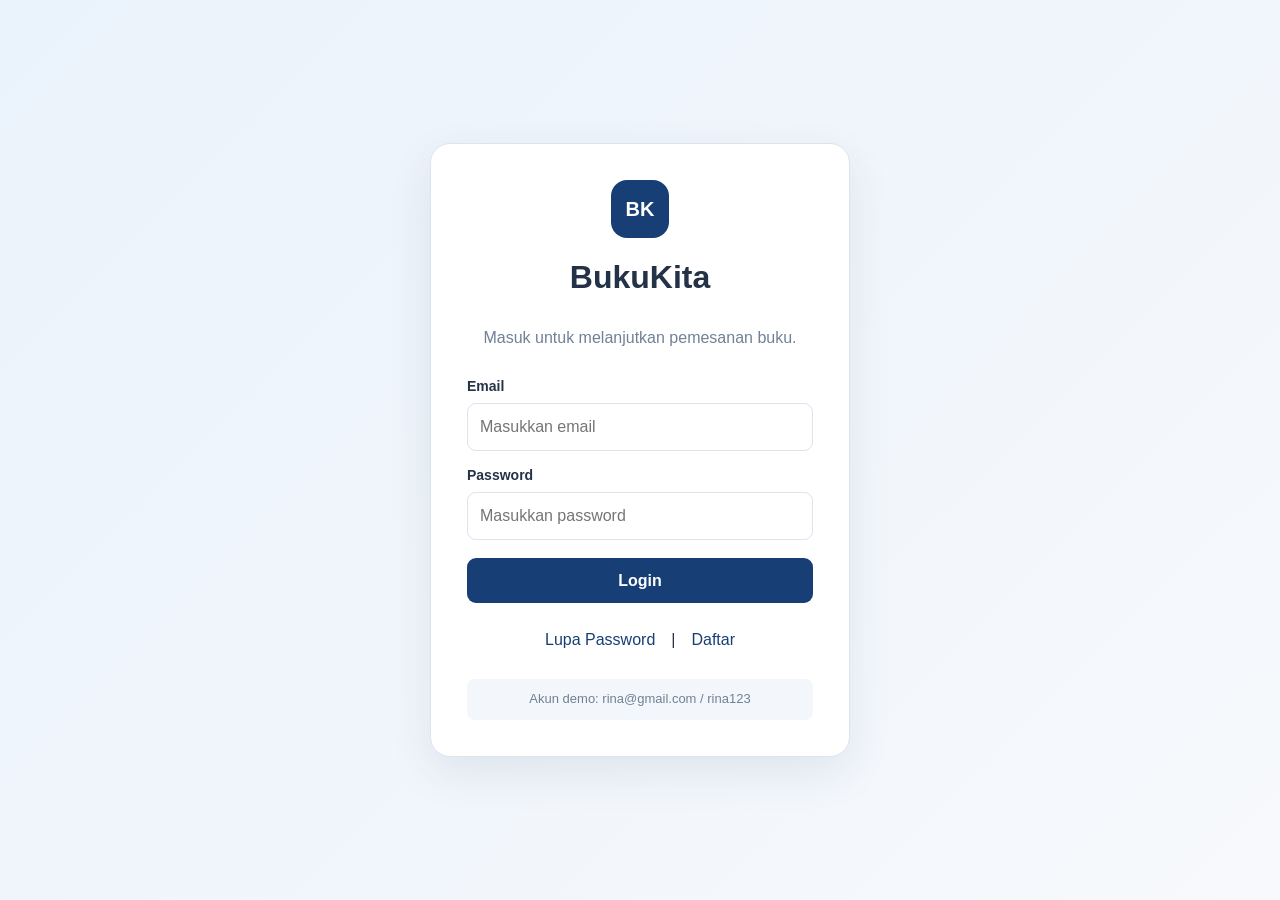
<file: tugas-uts-web1/index.html>
<!DOCTYPE html>
<html lang="id">

<head>
    <meta charset="UTF-8">
    <meta name="viewport" content="width=device-width, initial-scale=1.0">

    <title>Login - BukuKita</title>

    <link rel="stylesheet" href="css/style.css">
</head>

<body class="login-body">

    <div class="login-card">

        <div class="brand-mark">BK</div>

        <h1>BukuKita</h1>

        <p class="muted">
            Masuk untuk melanjutkan pemesanan buku.
        </p>

        <form id="loginForm">

            <label for="email">Email</label>
            <input
                type="email"
                id="email"
                placeholder="Masukkan email"
                required
            >

            <label for="password">Password</label>
            <input
                type="password"
                id="password"
                placeholder="Masukkan password"
                required
            >

            <button type="submit" class="btn btn-primary full-width">
                Login
            </button>

        </form>

        <div class="login-links">

            <button type="button" class="text-button" data-modal="forgotModal">
                Lupa Password
            </button>

            |

            <button type="button" class="text-button" data-modal="registerModal">
                Daftar
            </button>

        </div>

        <p class="hint">
            Akun demo: rina@gmail.com / rina123
        </p>

    </div>


    <!-- MODAL LUPA PASSWORD -->

    <div class="modal" id="forgotModal">

        <div class="modal-card">

            <button type="button" class="modal-close">&times;</button>

            <h2>Lupa Password</h2>

            <form id="forgotForm">

                <label for="forgotEmail">Email</label>

                <input
                    type="email"
                    id="forgotEmail"
                    required
                >

                <button type="submit" class="btn btn-primary full-width">
                    Kirim
                </button>

            </form>

        </div>

    </div>


    <!-- MODAL DAFTAR AKUN -->

    <div class="modal" id="registerModal">

        <div class="modal-card">

            <button type="button" class="modal-close">&times;</button>

            <h2>Daftar Akun</h2>

            <form id="registerForm">

                <label for="registerName">Nama Lengkap</label>

                <input
                    type="text"
                    id="registerName"
                    minlength="3"
                    required
                >

                <label for="registerEmail">Email</label>

                <input
                    type="email"
                    id="registerEmail"
                    required
                >

                <label for="registerPassword">Password</label>

                <input
                    type="password"
                    id="registerPassword"
                    minlength="6"
                    required
                >

                <button type="submit" class="btn btn-primary full-width">
                    Buat Akun
                </button>

            </form>

        </div>

    </div>


    <script src="js/data.js"></script>
    <script src="js/script.js"></script>

</body>

</html>
</file>
<file: tugas-uts-web1/css/style.css>
/* ======================================
   STYLE DASAR
====================================== */

* {
    box-sizing: border-box;
}

:root {
    --primary: #173f75;
    --primary-dark: #102f59;
    --light-blue: #eaf2fb;
    --text: #243247;
    --muted: #718096;
    --border: #dce4ee;
    --white: #ffffff;
    --danger: #c0392b;
}

body {
    margin: 0;
    font-family: Arial, Helvetica, sans-serif;
    background: #f5f7fb;
    color: var(--text);
    line-height: 1.6;
}

a {
    color: inherit;
    text-decoration: none;
}

h1, h2, h3, p {
    margin-top: 0;
}

.muted {
    color: var(--muted);
}


/* ======================================
   LOGIN
====================================== */

.login-body {
    min-height: 100vh;
    display: grid;
    place-items: center;
    padding: 24px;
    background: linear-gradient(135deg, #eaf2fb, #f7f9fc);
}

.login-card {
    width: 100%;
    max-width: 420px;
    padding: 36px;
    background: white;
    border: 1px solid var(--border);
    border-radius: 20px;
    box-shadow: 0 16px 45px rgba(25, 55, 90, 0.09);
    text-align: center;
}

.brand-mark {
    display: grid;
    place-items: center;
    width: 58px;
    height: 58px;
    border-radius: 16px;
    background: var(--primary);
    color: white;
    font-weight: 800;
    font-size: 20px;
    margin: 0 auto 14px;
}

.login-card form {
    text-align: left;
    margin-top: 24px;
}


/* ======================================
   INPUT DAN BUTTON
====================================== */

label {
    display: block;
    font-weight: 600;
    font-size: 14px;
    margin: 13px 0 6px;
}

input, select {
    width: 100%;
    min-height: 43px;
    padding: 10px 12px;
    border: 1px solid var(--border);
    border-radius: 9px;
    background: white;
    color: var(--text);
    font: inherit;
    outline: none;
}

input:focus, select:focus {
    border-color: var(--primary);
    box-shadow: 0 0 0 3px rgba(23, 63, 117, 0.1);
}

.btn {
    display: inline-flex;
    align-items: center;
    justify-content: center;
    min-height: 43px;
    padding: 10px 17px;
    border: 0;
    border-radius: 9px;
    font: inherit;
    font-weight: 700;
    cursor: pointer;
}

.btn-primary {
    background: var(--primary);
    color: white;
}

.btn-primary:hover {
    background: var(--primary-dark);
}

.btn-secondary {
    background: #e7edf5;
    color: var(--primary);
}

.full-width {
    width: 100%;
    margin-top: 18px;
}


/* ======================================
   LINK LOGIN
====================================== */

.login-links {
    display: flex;
    justify-content: center;
    gap: 12px;
    align-items: center;
    margin-top: 20px;
}

.text-button {
    padding: 4px;
    border: 0;
    background: none;
    color: var(--primary);
    font: inherit;
    cursor: pointer;
}

.hint {
    margin: 22px 0 0;
    padding: 10px;
    background: #f3f6fa;
    border-radius: 8px;
    color: var(--muted);
    font-size: 13px;
}


/* ======================================
   NAVBAR
====================================== */

.topbar {
    display: flex;
    align-items: center;
    justify-content: space-between;
    gap: 20px;
    padding: 13px 5%;
    background: white;
    border-bottom: 1px solid var(--border);
}

.brand {
    font-size: 19px;
    font-weight: 800;
    color: var(--primary);
}

.main-nav {
    display: flex;
    align-items: center;
    gap: 8px;
    flex-wrap: wrap;
}

.main-nav a,
.nav-logout {
    padding: 9px 12px;
    border-radius: 8px;
    font-size: 14px;
    color: #536174;
}

.main-nav a.active {
    background: var(--light-blue);
    color: var(--primary);
    font-weight: 700;
}

.nav-logout {
    border: 0;
    background: #fff0ef;
    color: var(--danger);
    cursor: pointer;
    font: inherit;
}


/* ======================================
   CONTAINER
====================================== */

.container {
    width: min(1160px, calc(100% - 40px));
    margin: 32px auto 55px;
}

.narrow-container {
    max-width: 850px;
}

.eyebrow {
    color: var(--primary);
    font-size: 12px;
    font-weight: 700;
    letter-spacing: 1.5px;
    margin-bottom: 8px;
}


/* ======================================
   DASHBOARD
====================================== */

.welcome-panel {
    padding: 35px;
    border-radius: 18px;
    color: white;
    background: linear-gradient(120deg, #173f75, #35699f);
}

.welcome-panel .eyebrow {
    color: #d9e8f8;
}

.section-heading,
.page-heading {
    display: flex;
    justify-content: space-between;
    align-items: center;
    gap: 20px;
    margin: 32px 0 18px;
}

.menu-grid {
    display: grid;
    grid-template-columns: repeat(3, 1fr);
    gap: 16px;
    margin-bottom: 30px;
}

.menu-card,
.panel {
    background: white;
    border: 1px solid var(--border);
    border-radius: 15px;
    padding: 23px;
}

.menu-card:hover {
    box-shadow: 0 10px 25px rgba(25, 55, 90, 0.08);
}

.menu-card h3 {
    font-size: 17px;
}

.menu-card p {
    color: var(--muted);
    font-size: 14px;
}

.card-link {
    color: var(--primary);
    font-weight: 700;
    font-size: 14px;
}


/* ======================================
   PANEL DAN STATISTIK
====================================== */

.panel {
    margin: 20px 0;
}

.stats-grid {
    display: grid;
    grid-template-columns: repeat(3, 1fr);
    gap: 14px;
    margin: 20px 0;
}

.stat-card {
    padding: 18px;
    background: #f5f8fc;
    border-radius: 12px;
}

.stat-card span {
    display: block;
    color: var(--muted);
    font-size: 13px;
}

.stat-card strong {
    display: block;
    margin-top: 7px;
    color: var(--primary);
    font-size: 24px;
}


/* ======================================
   TABEL
====================================== */

.table-wrap {
    width: 100%;
    overflow-x: auto;
}

table {
    width: 100%;
    border-collapse: collapse;
    min-width: 620px;
}

th, td {
    padding: 13px 12px;
    text-align: left;
    border-bottom: 1px solid var(--border);
    font-size: 14px;
}

th {
    background: #f5f8fc;
    color: #45556b;
}

.table-action {
    color: var(--primary);
    font-weight: 700;
}

.table-action-button {
    border: 0;
    background: #eaf2fb;
    color: var(--primary);
    border-radius: 6px;
    padding: 6px 9px;
    cursor: pointer;
}


/* ======================================
   FORM
====================================== */

.form-grid {
    display: grid;
    grid-template-columns: repeat(2, 1fr);
    gap: 8px 18px;
}

.divider {
    border: 0;
    border-top: 1px solid var(--border);
    margin: 25px 0;
}

.button-row {
    display: flex;
    justify-content: flex-end;
    gap: 10px;
    margin-top: 24px;
}

.toolbar {
    display: flex;
    justify-content: space-between;
    align-items: center;
    gap: 18px;
    margin-bottom: 18px;
}

.toolbar input {
    max-width: 420px;
}


/* ======================================
   TRACKING
====================================== */

.tracking-search {
    display: flex;
    align-items: end;
    gap: 12px;
}

.grow {
    flex: 1;
}

.tracking-card {
    margin-top: 25px;
    padding: 22px;
    background: #f8fafd;
    border: 1px solid var(--border);
    border-radius: 12px;
}

.detail-list {
    display: grid;
    grid-template-columns: 170px 1fr;
    gap: 8px 12px;
}

.detail-list dt {
    font-weight: 700;
}

.detail-list dd {
    margin: 0;
}

.journey-list {
    padding-left: 22px;
}

.journey-list li {
    padding: 0 0 12px 5px;
}

.journey-list p {
    margin: 4px 0 0;
    color: var(--muted);
}

.alert-box {
    padding: 13px;
    margin-top: 18px;
    border-radius: 9px;
}

.error-box {
    background: #fff0ef;
    color: #a52a20;
}


/* ======================================
   MODAL
====================================== */

.modal {
    display: none;
    position: fixed;
    z-index: 10;
    inset: 0;
    align-items: center;
    justify-content: center;
    padding: 20px;
    background: rgba(12, 25, 42, 0.55);
}

.modal.show {
    display: flex;
}

.modal-card {
    position: relative;
    width: 100%;
    max-width: 430px;
    padding: 28px;
    border-radius: 16px;
    background: white;
}

.modal-close {
    position: absolute;
    top: 10px;
    right: 15px;
    border: 0;
    background: none;
    font-size: 28px;
    cursor: pointer;
}


/* ======================================
   FOOTER
====================================== */

.footer {
    padding: 22px;
    text-align: center;
    color: var(--muted);
    background: white;
    border-top: 1px solid var(--border);
    font-size: 14px;
}


/* ======================================
   RESPONSIVE
====================================== */

@media (max-width: 800px) {

    .topbar {
        align-items: flex-start;
        flex-direction: column;
        padding: 14px 20px;
    }

    .menu-grid {
        grid-template-columns: repeat(2, 1fr);
    }

}

@media (max-width: 560px) {

    .container {
        width: calc(100% - 24px);
        margin-top: 18px;
    }

    .login-card {
        padding: 25px 20px;
    }

    .menu-grid,
    .stats-grid,
    .form-grid {
        grid-template-columns: 1fr;
    }

    .page-heading,
    .section-heading {
        align-items: flex-start;
        flex-direction: column;
    }

    .tracking-search,
    .button-row,
    .toolbar {
        align-items: stretch;
        flex-direction: column;
    }

    .detail-list {
        grid-template-columns: 1fr;
        gap: 3px;
    }

}
</file>
